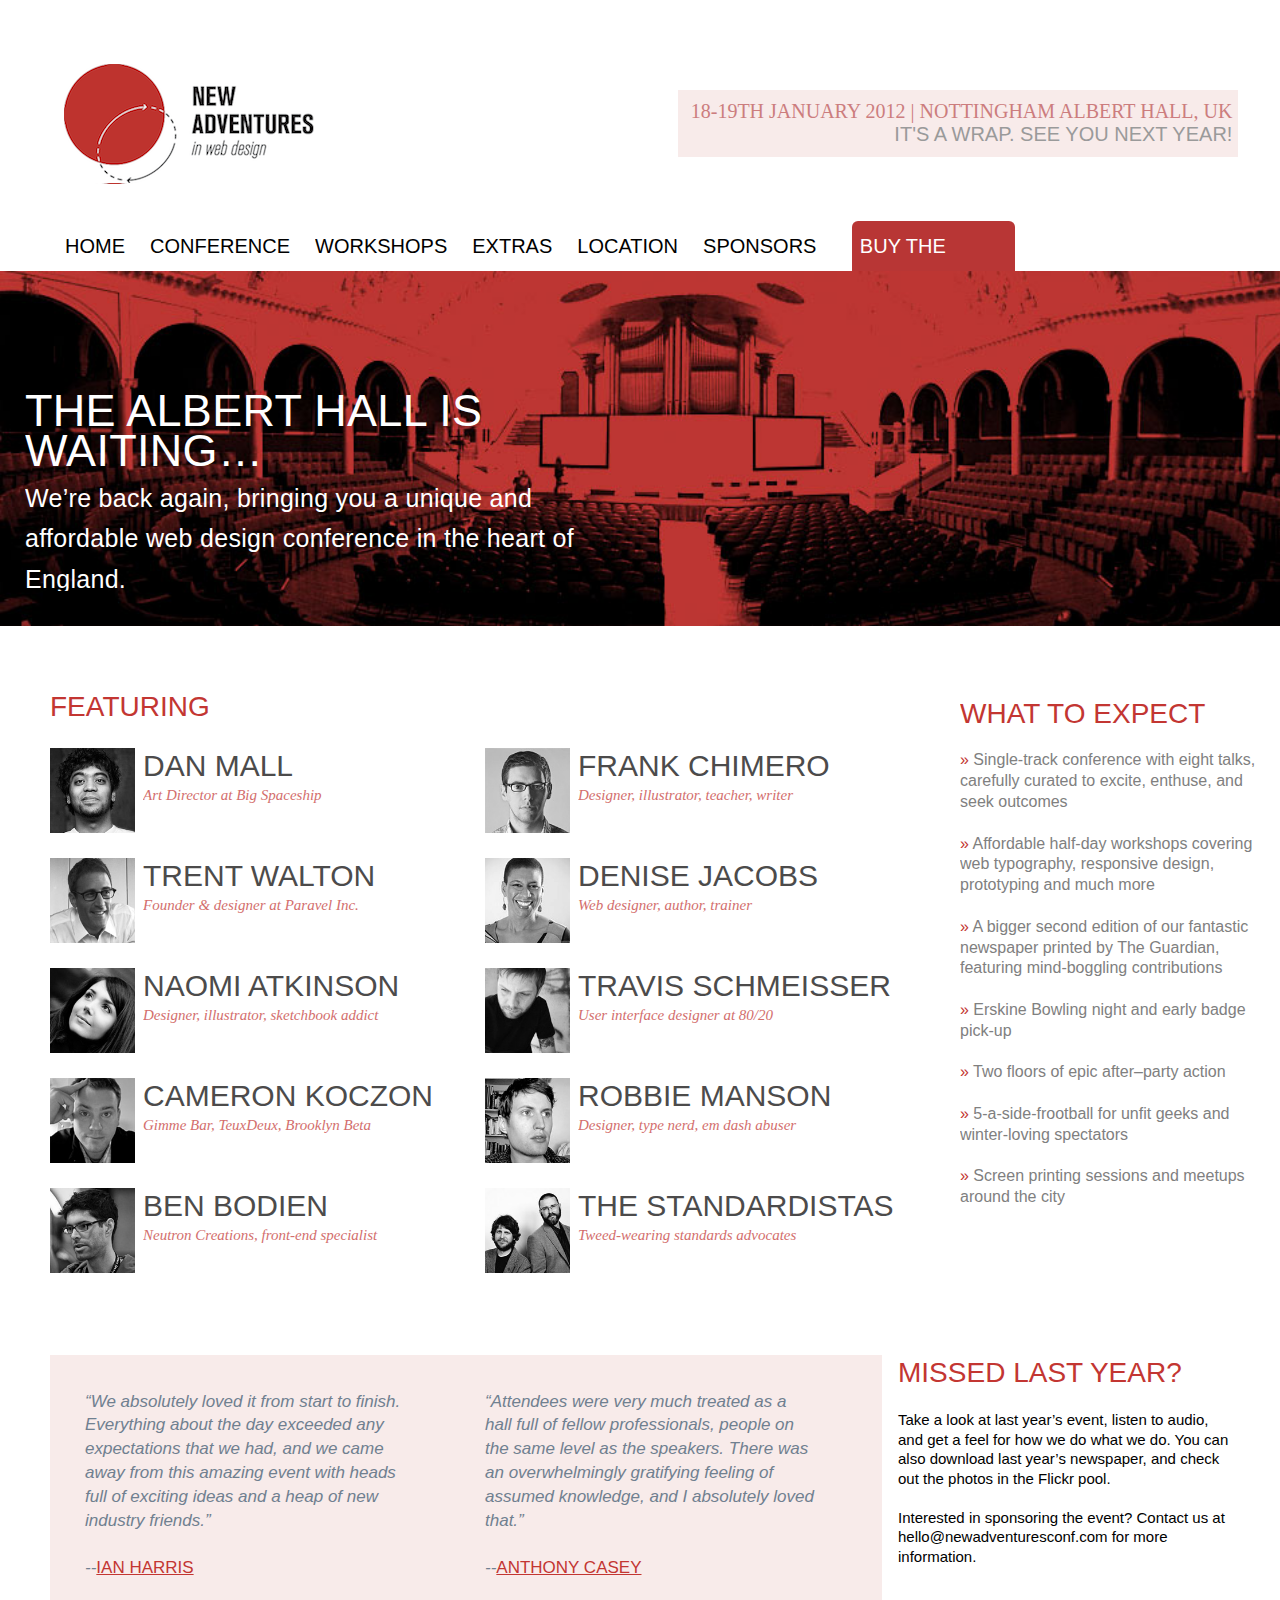
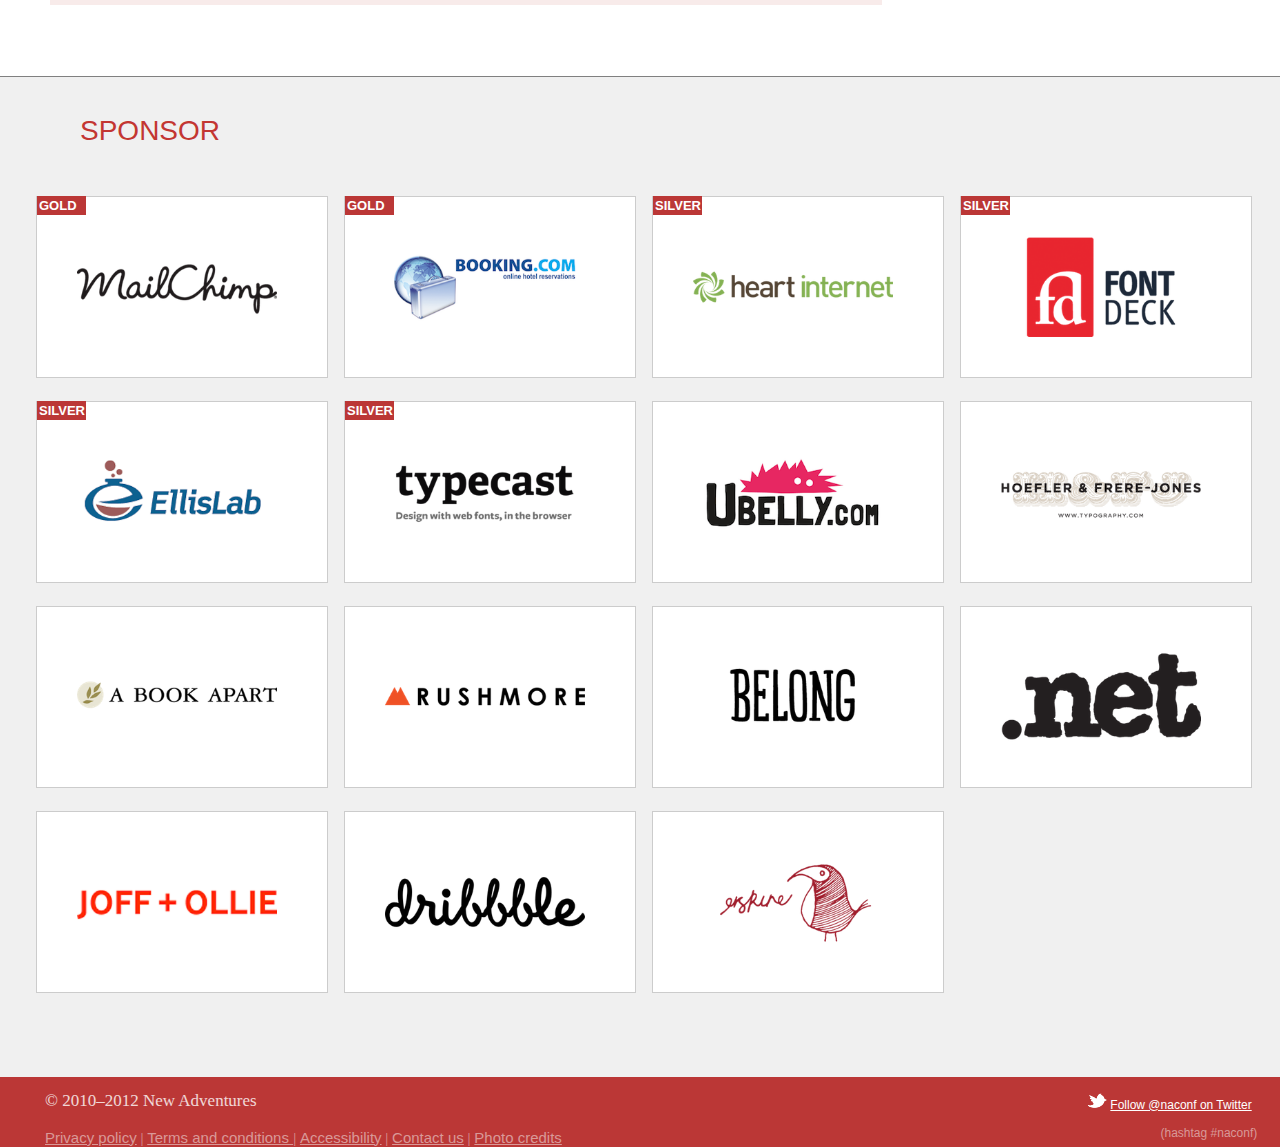
<file: corporate website/index.html>
<!DOCTYPE html>
<html>
<head>
	<title></title>


<link rel="stylesheet" type="text/css" href="index.css">
<link rel="stylesheet" type="text/css" href="tab.css">



</head>
<body>






<div id="logo">
	


</div>


<div id="logotxt">
	
	18-19th January 2012 | Nottingham Albert Hall, UK
	<span style="color:rgb(154,154,154);"> <p>It's a wrap. see you next year!</span>

</div>



<div id="menu">
	
	<ul>
		<li>Home</li>
		<li>Conference</li>
		<li>Workshops</li>
		<li>extras</li>
		<li>location</li>
		<li>sponsors</li>
		
		
		
	
		<li> <div id="d">buy the paper</div></li>
	</ul>


</div>


<div class="banner">

<div id="bannertxt">
THE ALBERT HALL IS WAITING…
<br>
<span style="font-size: 25px; text-transform: none;">We’re back again, bringing you a unique and affordable web design conference in the heart of England.</span>

</div>


</div>



<div class="feature">
	
		<div id="text">
			featuring

		</div>

<div class="info">

		<div class="picture tint">
			<img src="1.jpg">

			<div class="picturetxt">
			DAN MALL

			<br>

			<div class="inftxt">Art Director at Big Spaceship</div>
			
			</div>

	
			
		</div>


		

		

		<div class="picture ">
			<img src="2.jpg">

			<div class="picturetxt">
			FRANK CHIMERO

			<div class="inftxt">
			Designer, illustrator, teacher, writer


			</div>



			</div>

		</div>



		

		<div class="picture ">
			<img src="3.jpg">

			<div class="picturetxt">
			TRENT WALTON


				<div class="inftxt">
				Founder & designer at Paravel Inc.


			</div>


			</div>
			
		</div>


		<div class="picture ">
			<img src="4.jpg">

			<div class="picturetxt">
			DENISE JACOBS

			<div class="inftxt">
			Web designer, author, trainer


			</div>


			</div>
		</div>
		
		
		<div class="picture ">
			<img src="5.jpg">

			<div class="picturetxt">
			NAOMI ATKINSON

<div class="inftxt">
		Designer, illustrator, sketchbook addict

			</div>


</div>
		</div>

		
<div class="picture pica ">
			<img src="6.jpg">
			<div class="picturetxt">
			TRAVIS SCHMEISSER

			<div class="inftxt">
			User interface designer at 80/20


			</div>
</div>
		</div>

		
<div class="picture pica  ">
			<img src="7.jpg">
			<div class="picturetxt">
			CAMERON KOCZON

			<div class="inftxt">
			Gimme Bar, TeuxDeux, Brooklyn Beta


			</div>
</div>
		</div>
		

<div class="picture ">
			<img src="8.jpg">
			<div class="picturetxt">
			ROBBIE MANSON

			<div class="inftxt">
			Designer, type nerd, em dash abuser


			</div>
</div>
		</div>
		

<div class="picture ">
			<img src="9.jpg">
			<div class="picturetxt">
			BEN BODIEN

			<div class="inftxt">
			Neutron Creations, front-end specialist


			</div>
</div>
		</div>



		<div class="picture">
			<img src="10.jpg">
			<div class="picturetxt">
			THE STANDARDISTAS

			<div class="inftxt">
			Tweed-wearing standards advocates


			</div>
</div>
		</div>
		



</div>

	

	<div id="tex">
		WHAT TO EXPECT
		</div>
<div class="wt">
		
		<br>
<div class="wttext">

		<span style="color:rgb(195,54,50);">»</span> Single-track conference with eight talks, carefully curated to excite, enthuse, and seek outcomes<br><br>


<span style="color:rgb(195,54,50);">»</span> Affordable half-day workshops covering web typography, responsive design, prototyping and much more<br><br>


<span style="color:rgb(195,54,50);">»</span> A bigger second edition of our fantastic newspaper printed by The Guardian, featuring mind-boggling contributions<br><br>


<span style="color:rgb(195,54,50);">»</span> Erskine Bowling night and early badge pick-up<br><br>


<span style="color:rgb(195,54,50);">»</span> Two floors of epic after–party action<br><br>


<span style="color:rgb(195,54,50);">»</span> 5-a-side-frootball for unfit geeks and winter-loving spectators<br><br>


<span style="color:rgb(195,54,50);">»</span> Screen printing sessions and meetups around the city

</div>

	
		
	</div>





<div id="review">

	<div class="rev">
“We absolutely loved it from start to finish. Everything about the day exceeded any expectations that we had, and we came away from this amazing event with heads full of exciting ideas and a heap of new industry friends.”

<br>
<br> 
--<span style="color:rgb(195,54,50); text-transform: uppercase; font-style: normal;"><u>IAN HARRIS</u></span>
</div>


<div class="rev rev2">
“Attendees were very much treated as a hall full of fellow professionals, people on the same level as the speakers. There was an overwhelmingly gratifying feeling of assumed knowledge, and I absolutely loved that.”


<br>
<br> 
--<span style="color:rgb(195,54,50); text-transform: uppercase; font-style: normal;"><u>ANTHONY CASEY
</u></span>
</div>
	
</div>

<div id="lastyr">
	<div id="bl">
		<span style="color: rgb(195,54,50);
	text-transform: uppercase; font-size: 28px;">MISSED LAST YEAR?</span>
<br>
<br>
	Take a look at last year’s event, listen to audio, and get a feel for how we do what we do. You can also download last year’s newspaper, and check out the photos in the Flickr pool.
<br><br>
<b>Interested in sponsoring the event?</b> Contact us at hello@newadventuresconf.com for more information.


	</div>



</div>
<br>
<br>
<br>
<br>
	</div>



<div id="sponsor">
<div id="sponstxt">SPONSOR</div>
	<div class="prime">
		<div class="sp ">
		<img src="s1.png">
		<div class="gold">
		GOLD
		</div>
			
		</div>

		<div class="sp ">
			<img src="s2.png">
			<div class="gold">
		GOLD
		</div>
		</div>


		<div class="sp ">
			<img src="s3.png">
			<div class="gold">
		SILVER
		</div>
		</div>


		<div class="sp ">
			<img src="s4.png">
			<div class="gold">
		SILVER
		</div>
		</div>

		<div class="sp ">
			<img src="s5.png">
			<div class="gold">
		SILVER
		</div>
		</div>

		<div class="sp">
			<img src="s6.png">
			<div class="gold">
		SILVER
		</div>
		</div>


		<div class="sp">
			<img src="s7.png">
		</div>

		<div class="sp">
			<img src="s8.png">
		</div>


		<div class="sp">
			<img src="s9.png">
		</div>

		<div class="sp">
			<img src="s10.png">
		</div>

		<div class="sp">
			<img src="s11.png">
		</div>

		<div class="sp">
			<img src="s12.png">
		</div>

		<div class="sp">
		<img src="s13.png">
			
		</div>

		<div class="sp">
			<img src="s14.png">
		</div>

		<div class="sp">
			<img src="s15.png">
		</div>






</div>

</div>




<div id="footer">
	
<div class="ft">
	© 2010–2012 New Adventures

</div>
<br>
<br>
<div class="ft ft2">
	<u>Privacy policy</u> | <u>Terms and conditions </u>| <u>Accessibility</u> | <u>Contact us</u> | <u>Photo credits </u>


</div>


<div class="twt">

	<img src="tweet.png">
	<u>Follow @naconf on Twitter</u>

<br>
<br>
<span style="color:#d99998; margin-left: 29%;  ">
(hashtag #naconf)</span>
</div>
</div>








</body>
</html>
</file>
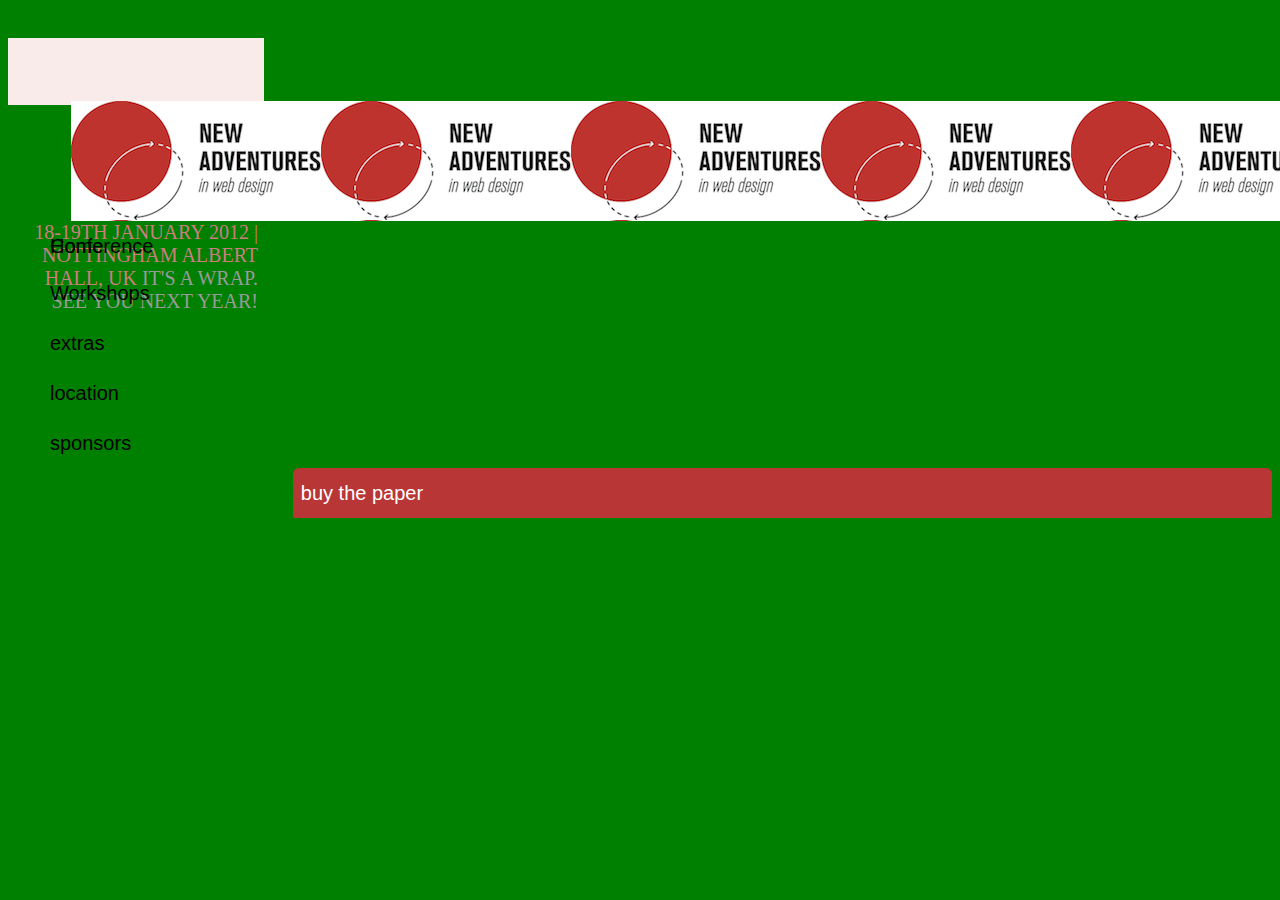
<file: corporate website/small1.html>
<!DOCTYPE html>
<html>
<head>
	<title></title>



	<meta name="viewport" content="width=device-width, initial-scale=1.0">

<style type="text/css">


#logo

{
	margin-top: 5%;
	margin-left: 5%;
	width: 100%;
	height: 120px;
	background: url(branding.png);
	background-image: cover;
	float: left;
}

body
{
	background-color: green;
}

#logotxt

{
width: 80%;
margin-top: 3%;
width: 250px;
height:57px;
/*margin-left: 53%;*/
background-color: rgb(248,235,234);
color: rgb(204,125,126);
font-family: times;
font-size: 20px;
text-transform: uppercase;
text-align: right;
padding-right: 6px;
padding-top: 10px;
list-style-type: none;
/*font-weight: lighter;*/
/*float: left;*/
}

#menu
{
	/*margin-left: 5%;*/
	margin-top: 5%;
	color: black;
	width: 100%;
	height: 50px;
	
	/*text-transform: uppercase;*/
	font-family: arial;

}


#menu li

{
	height: 50px;
	/*float: left;*/
	margin-left: 2px;
	line-height: 50px;
	font-size: 20px;
	list-style-type: none;
	cursor: pointer;
	
	border-radius: 6px 6px 2px 2px;
	 
	/*letter-spacing: 0.5px;*/


}


#menu li:hover
{
	
	color: grey;
	transition: background-color 0.8s;
}

</style>

</head>
<body>


<div id="logo">
	


</div>

<div id="logotxt">
	
	18-19th January 2012 | Nottingham Albert Hall, UK
	<span style="color:rgb(154,154,154);"> It's a wrap. see you next year!</span>

</div>


<div id="menu">
	
	<ul>
		<li>Home</li>
		<li>Conference</li>
		<li>Workshops</li>
		<li>extras</li>
		<li>location</li>
		<li>sponsors</li>
		
		
		
	
		<li style="background-color: rgb(184, 54, 53); color:white; /*width: 150px;*/ padding-left: 8px; 
	 padding-right: 8px; margin-left: 20%;">buy the paper</li>
	</ul>



</body>
</html>
</file>
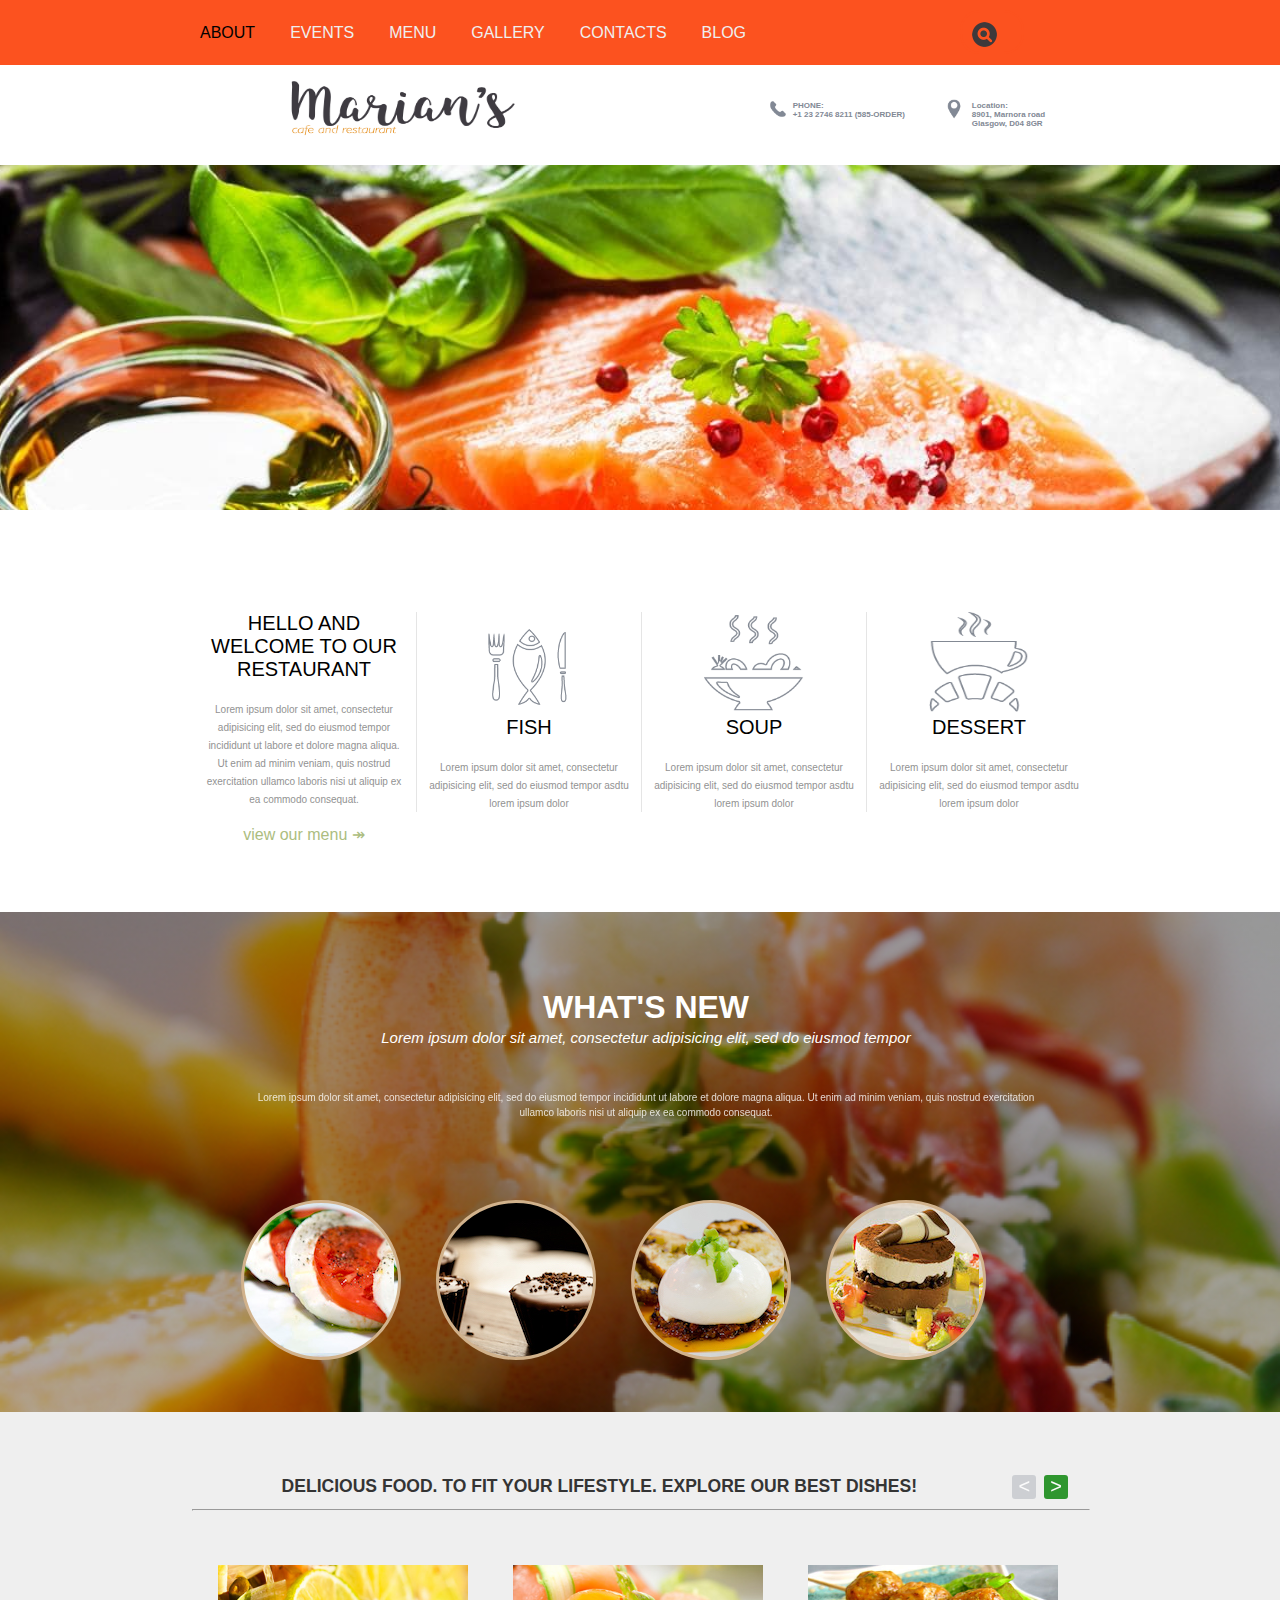
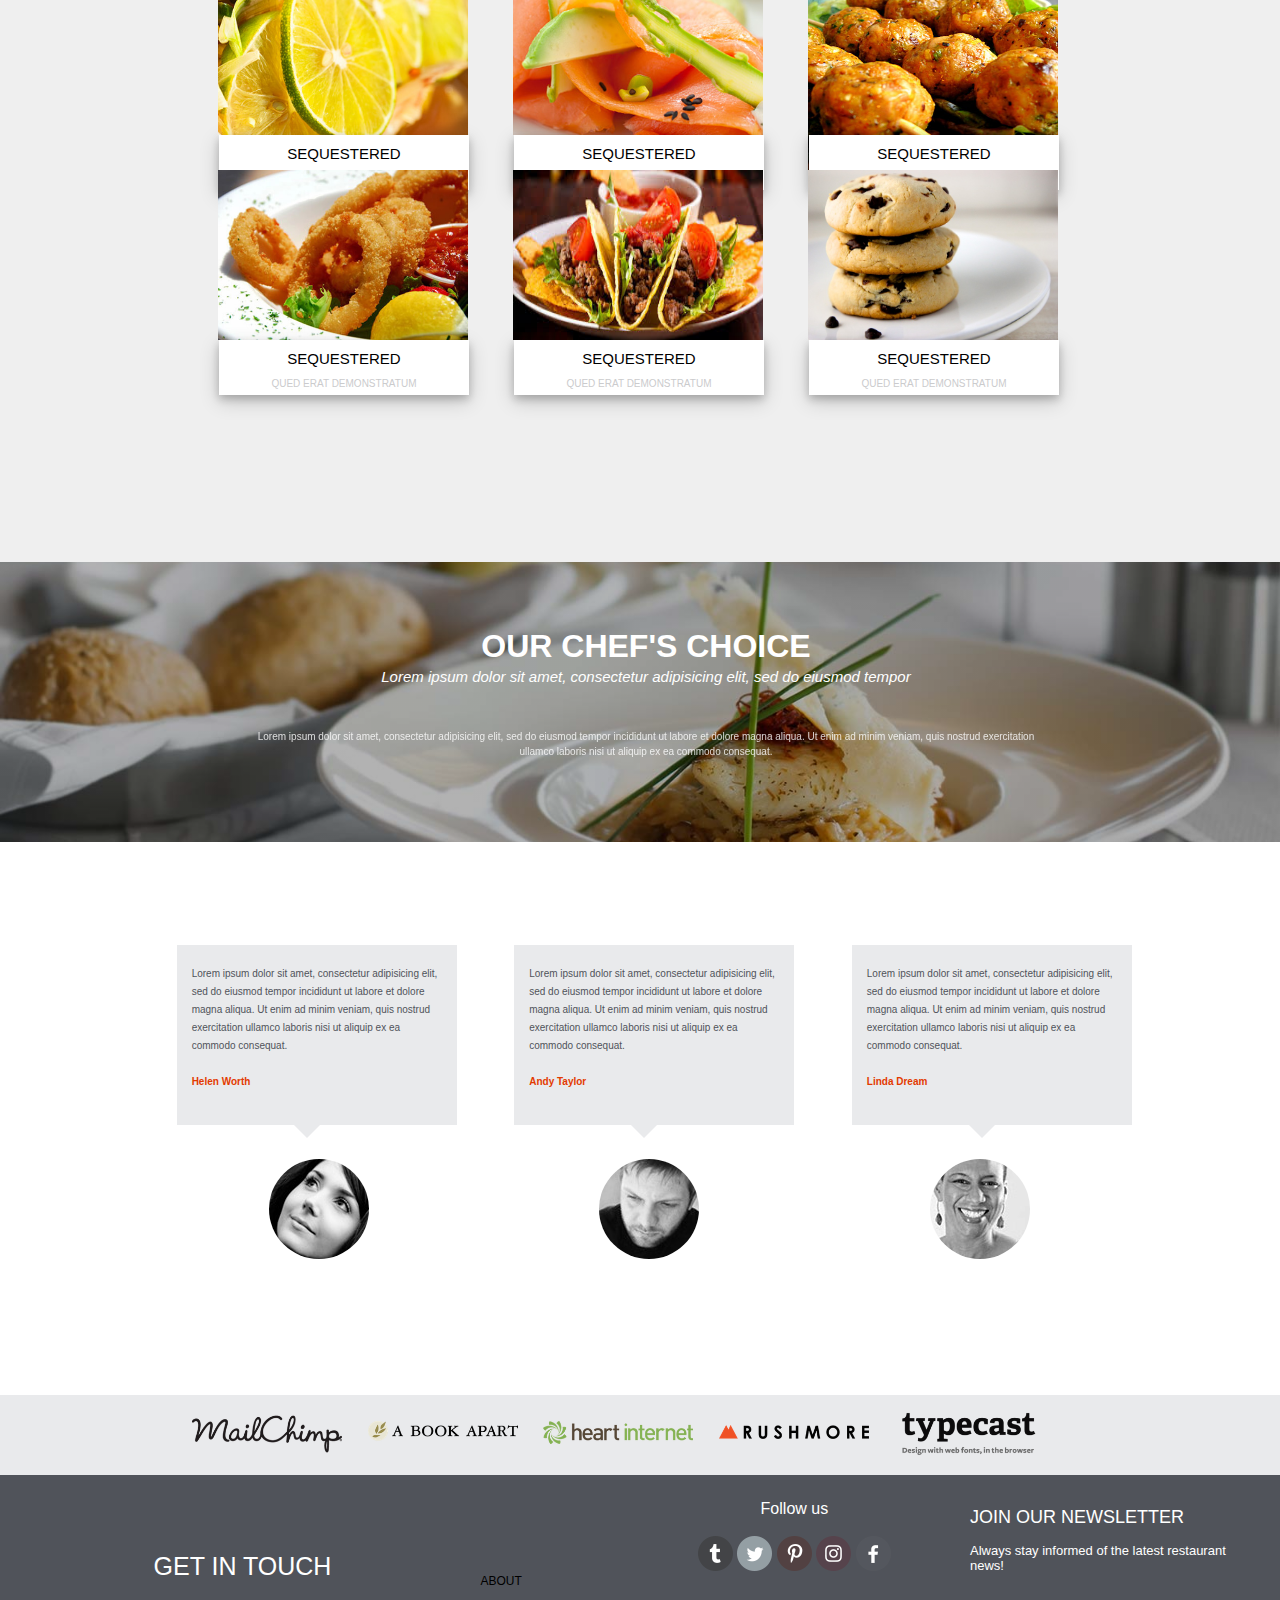
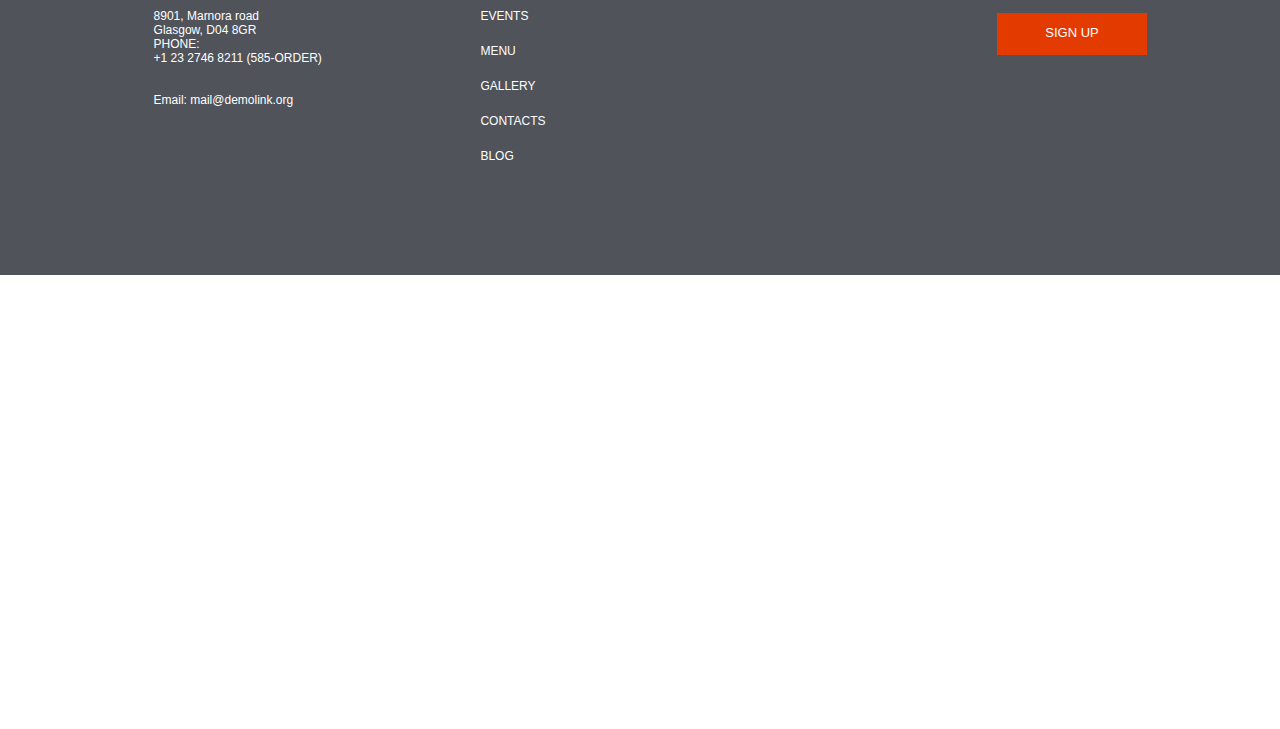
<file: restaurant website/index2.html>
<!DOCTYPE html>
<html>
<head>
	<title></title>


	<link rel="stylesheet" type="text/css" href="index2.css">




</head>
<body>


<div class="main">
<ul>
	<li><div class="i">ABOUT</div></li>
	<li>EVENTS</li>
	<li>MENU</li>
	<li>GALLERY</li>
	<li>CONTACTS</li>
	<li>BLOG</li>
</ul>


<div class="inp">
	<input type="text" name="search" height="50%">
	
</div>

</div>


<div class="info">
	<div class="logo">
		<img src="marian.png">
	</div>
<div class="contact">

	<img src="call.png">
	<div class="conin"> PHONE:
	<br>+1 23 2746 8211 (585-ORDER)
	</div>
</div>

<div class="contact another">

	<img src="location.png">
	<div class="conin"><span style="margin-top: 45px;">Location: <br>
	8901, Marnora road <br>
	Glasgow, D04 8GR</span>
	</div>
</div>



</div>

<div class="parallax">
	

</div>


<div class="menu">

	<div class="space">
	
		<div class="men1 side">
			<span style="font-size: 20px; text-transform: uppercase; color: black; margin-top: -25%;"> Hello and welcome to our restaurant</span>
			<span style="font-size: 10px;">

			<br>
			<br>
			Lorem ipsum dolor sit amet, consectetur adipisicing elit, sed do eiusmod
			tempor incididunt ut labore et dolore magna aliqua. Ut enim ad minim veniam,
			quis nostrud exercitation ullamco laboris nisi ut aliquip ex ea commodo
			consequat.
			</span>

			<br>
			<br>

			<span style="color: #ACBD80;">view our menu &#8608;</span>
		</div>

		<div class="men1 side">
			<img src="fish.png" height="100px" width="100px">

			<br>
			<span style="font-size: 20px; text-transform: uppercase; color: black;"> FISH</span>

			<span style="font-size: 10px;">

			<br>
			<br>
			Lorem ipsum dolor sit amet, consectetur adipisicing elit, sed do eiusmod
			tempor asdtu lorem ipsum dolor
			</span>
		</div>

		<div class="men1 side">
			<img src="soup.png" height="100px" width="100px">

			<br>
			<span style="font-size: 20px; text-transform: uppercase; color: black;"> Soup</span>

			<span style="font-size: 10px;">

			<br>
			<br>
			Lorem ipsum dolor sit amet, consectetur adipisicing elit, sed do eiusmod
			tempor asdtu lorem ipsum dolor
			</span>
		</div>

		<div class="men1">
			<img src="dessert.png" height="100px" width="100px">

			<br>
			<span style="font-size: 20px; text-transform: uppercase; color: black;"> Dessert</span>

			<span style="font-size: 10px;">

			<br>
			<br>
			Lorem ipsum dolor sit amet, consectetur adipisicing elit, sed do eiusmod
			tempor asdtu lorem ipsum dolor
			</span>
		</div>


	</div>



</div>
























<!-- the smol circles -->


<div class="nexthead">
	


<br>
<br>



<div class="inside">

<h1>WHAT'S NEW</h1>
<br>
<div class="italic">Lorem ipsum dolor sit amet, consectetur adipisicing elit, sed do eiusmod
tempor </div>
<br>
<br>
<br>
<div class="op">
	
Lorem ipsum dolor sit amet, consectetur adipisicing elit, sed do eiusmod
tempor incididunt ut labore et dolore magna aliqua. Ut enim ad minim veniam,
quis nostrud exercitation ullamco laboris nisi ut aliquip ex ea commodo
consequat. 

</div>

	<div class="circle one">

	 </div>


	<div class="circle two">
		
	</div>

	

	<div class="circle three">
		
	</div>

	

	<div class="circle four">
		
	</div>




</div>



	</div>

<!-- the smol circles -->

















<!-- for the dishes -->

<div class="dishees">

	<div id="delicious">
		<h3>delicious food. to fit your lifestyle. explore our best dishes!</h3>
		<div id="arrowleft">&#60;</div>
		<div id="arrowright">&#62;</div>
	</div>

	<br>
	<br>
	<br>
	
	<hr>


	<div id="start">
		<div class="pics">
			<img src="pics1.jpg" width="250px" height="170px">
		</div>
		<div class="inform">
			<span style="font-size: 15px; text-transform: uppercase; color: black;"> SEQUESTERED</span>
			<br>
			<br>

			qued erat demonstratum
		</div>
		


		<div class="pics">
			<img src="pics2.jpg" width="250px" height="170px">
		</div>
		<div class="inform">
			<span style="font-size: 15px; text-transform: uppercase; color: black;"> SEQUESTERED</span>
			<br>
			<br>

			qued erat demonstratum
		</div>



		<div class="pics">
			<img src="pic3.jpg" width="250px" height="207px">
		</div>
		<div class="inform">
			<span style="font-size: 15px; text-transform: uppercase; color: black;"> SEQUESTERED</span>
			<br>
			<br>

			qued erat demonstratum
		</div>



		<div class="pics">
			<img src="pics4.jpg" width="250px" height="170px">
		</div>
		<div class="inform">
			<span style="font-size: 15px; text-transform: uppercase; color: black;"> SEQUESTERED</span>
			<br>
			<br>

			qued erat demonstratum
		</div>


		<div class="pics">
			<img src="pics5.png" width="250px" height="170px">
		</div>
		<div class="inform">
			<span style="font-size: 15px; text-transform: uppercase; color: black;"> SEQUESTERED</span>
			<br>
			<br>

			qued erat demonstratum
		</div>

		<div class="pics">
			<img src="pics6.jpg" width="250px" height="170px">
		</div>
		<div class="inform">
			<span style="font-size: 15px; text-transform: uppercase; color: black;"> SEQUESTERED</span>
			<br>
			<br>

			qued erat demonstratum
		</div>




	</div>


</div>

<!-- for the dishes -->














<!-- leave space for the chef!! -->


<div class="chef">
	

	<div class="inside">

<h1>OUR CHEF'S CHOICE</h1>
<br>
		<div class="italic">Lorem ipsum dolor sit amet, consectetur adipisicing elit, sed do eiusmod
tempor </div>
<br>
<br>
<br>
		<div class="op">
	
Lorem ipsum dolor sit amet, consectetur adipisicing elit, sed do eiusmod
tempor incididunt ut labore et dolore magna aliqua. Ut enim ad minim veniam,
quis nostrud exercitation ullamco laboris nisi ut aliquip ex ea commodo
consequat. 

		</div>
	</div>





</div>


<!-- leave space for the chef!! -->













<!-- for the reviews -->


<div class="rev">
	
	<div class="space">

		<div class="arrowbox">
			Lorem ipsum dolor sit amet, consectetur adipisicing elit, sed do eiusmod
			tempor incididunt ut labore et dolore magna aliqua. Ut enim ad minim veniam,
			quis nostrud exercitation ullamco laboris nisi ut aliquip ex ea commodo
			consequat. 

			
		<br>
		<br>


			<span style="color: #E33A00; font-weight: bold;">Helen Worth</span>
		</div>

		<div class="arrowbox">
			Lorem ipsum dolor sit amet, consectetur adipisicing elit, sed do eiusmod
			tempor incididunt ut labore et dolore magna aliqua. Ut enim ad minim veniam,
			quis nostrud exercitation ullamco laboris nisi ut aliquip ex ea commodo
			consequat. 

			
		<br>
		<br>


			<span style="color: #E33A00; font-weight: bold;">Andy Taylor</span>


		</div>

		<div class="arrowbox">
			Lorem ipsum dolor sit amet, consectetur adipisicing elit, sed do eiusmod
			tempor incididunt ut labore et dolore magna aliqua. Ut enim ad minim veniam,
			quis nostrud exercitation ullamco laboris nisi ut aliquip ex ea commodo
			consequat. 

			
		<br>
		<br>


			<span style="color: #E33A00; font-weight: bold;">Linda Dream</span>
		</div>

<div class="conic fir">
	
</div>

<div class="conic sec">
	
</div>

<div class="conic thir">
	
</div>
		
	</div>






</div>




<!-- for the reviews -->








<!-- bunch of logos -->

<div id="logos">
	



	<div class="smallog log1">
	
	</div>


	<div class="smallog log2">
	
	</div>


	<div class="smallog log3">
	
	</div>

	


	<div class="smallog log5">
	
	</div>

	<div class="smallog log6">
	
	</div>





</div>



<!-- bunch of logos -->









<!-- contacts us -->
<div class="contactus">
	
<div class="getin">
	<span style="font-size: 25px; text-transform: uppercase;">
		Get in touch
	</span>

	<br>
	<br>
	<br>

	8901, Marnora road <br>
	Glasgow, D04 8GR
	<br>
	PHONE:
	<br>+1 23 2746 8211 (585-ORDER)
	<br>
	<br>
	<br>
	Email: mail@demolink.org
</div>

<div class="sidelink">
	<li style="color: black;">ABOUT</li>
	<li>EVENTS</li>
	<li>MENU</li>
	<li>GALLERY</li>
	<li>CONTACTS</li>
	<li>BLOG</li>
</div>

<div class="follow">
	Follow us 

	<br>
	<br>
	<img src="tumblr.png">
	<img src="twitter.png">
	<img src="pinterest.png">
	<img src="instagram.png">
	<img src="facebook.png">

</div>


<div class="joinus">
	<span style="font-size: 18px; text-transform: uppercase;">
		JOIN OUR NEWSLETTER
	</span>

	<br>

	<br>
	Always stay informed of the latest restaurant news!

	<div id="signup">SIGN UP</div>
</div>
</div>

<!-- contact us -->




<!-- map -->

<div class="map">
	<iframe src="https://www.google.com/maps/embed?pb=!1m14!1m12!1m3!1d7098.94326104394!2d78.0430654485247!3d27.172909818538997!2m3!1f0!2f0!3f0!3m2!1i1024!2i768!4f13.1!5e0!3m2!1sen!2s!4v1385710909804" width="100%" height="450" frameborder="0" style="border:0"></iframe>
</div>


<!-- map -->

</body>
</html>
</file>
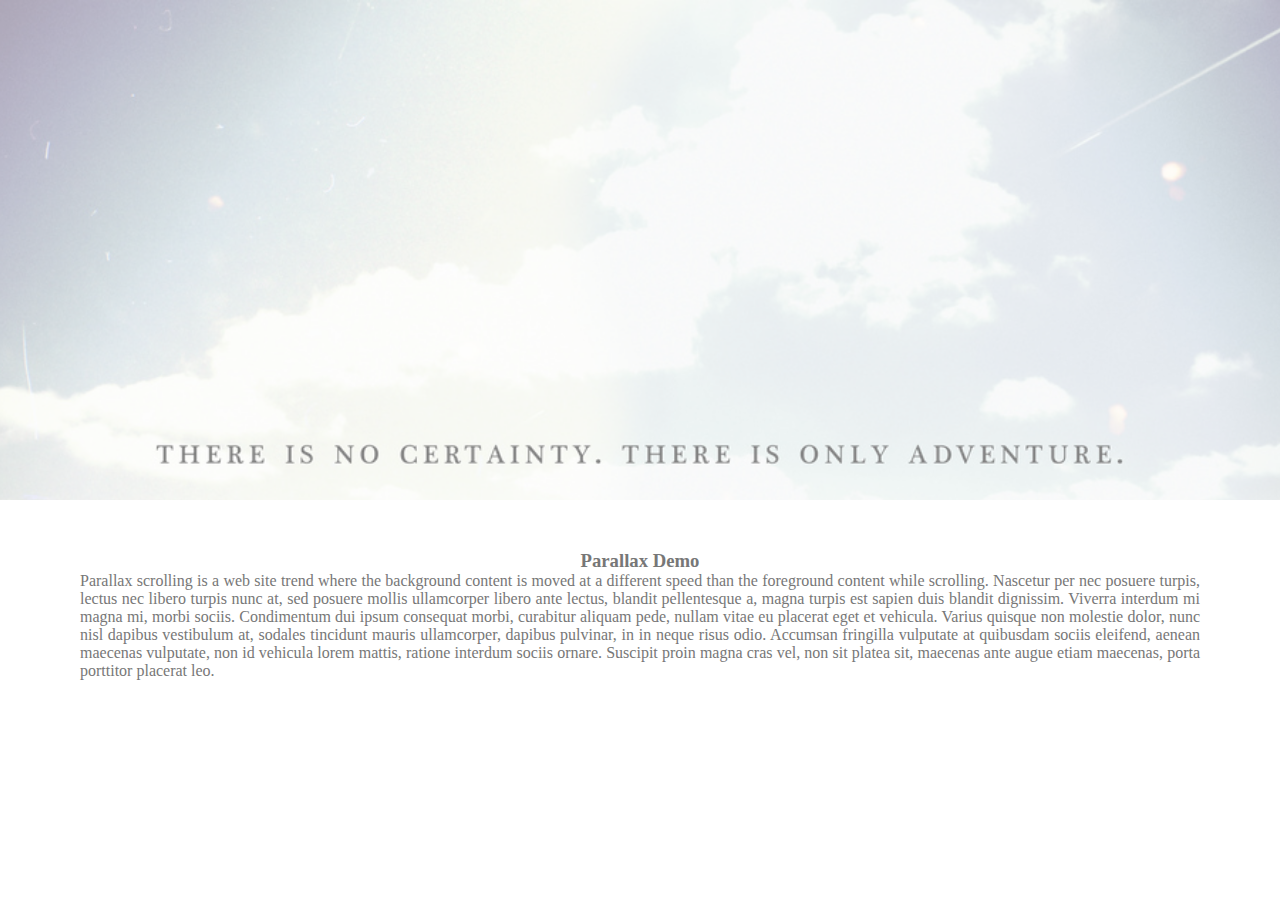
<file: the travel project/demo.html>
<!DOCTYPE html>
<html>
<head>
	<title></title>




	<style type="text/css">

	*{
		margin:0;
	}
		
.parallax
{
	background-image: url("1.jpg");
	background-position: center;

	background-size: cover;
	background-repeat: no-repeat;
	height: 500px;
	background-attachment: fixed;
	opacity: 0.5;

}









	</style>
</head>
<body>






<div class="parallax">
	





</div>

<div style="color: #777;background-color:white;text-align:center;padding:50px 80px;text-align: justify;">
  <h3 style="text-align:center;">Parallax Demo</h3>
  <p>Parallax scrolling is a web site trend where the background content is moved at a different speed than the foreground content while scrolling. Nascetur per nec posuere turpis, lectus nec libero turpis nunc at, sed posuere mollis ullamcorper libero ante lectus, blandit pellentesque a, magna turpis est sapien duis blandit dignissim. Viverra interdum mi magna mi, morbi sociis. Condimentum dui ipsum consequat morbi, curabitur aliquam pede, nullam vitae eu placerat eget et vehicula. Varius quisque non molestie dolor, nunc nisl dapibus vestibulum at, sodales tincidunt mauris ullamcorper, dapibus pulvinar, in in neque risus odio. Accumsan fringilla vulputate at quibusdam sociis eleifend, aenean maecenas vulputate, non id vehicula lorem mattis, ratione interdum sociis ornare. Suscipit proin magna cras vel, non sit platea sit, maecenas ante augue etiam maecenas, porta porttitor placerat leo.</p>
</div>

</body>
</html>
</file>
<file: corporate website/index.css>
*
{
	margin:0;
	/*background-color: slategrey;*/
	overflow-x: hidden;
	font-family: arial;
}


#logo

{
	margin-top: 5%;
	margin-left: 5%;
	width: 250px;
	height: 120px;
	background: url(branding.png);
	background-image: cover;
	float: left;
}

/*the ribbon beside the logo*/

#logotxt

{
width: 554px;
margin-top: 7%;
/*width: 250px;*/
height:57px;
margin-left: 53%;
background-color: rgb(248,235,234);
color: rgb(204,125,126);
font-family: times;
font-size: 20px;
text-transform: uppercase;
text-align: right;
padding-right: 6px;
padding-top: 10px;
list-style-type: none;
/*font-weight: lighter;*/
/*float: left;*/
}



#menu
{
	/*margin-left: 5%;*/
	margin-top: 5%;
	color: black;
	width: 100%;
	height: 50px;
	
	text-transform: uppercase;
	font-family: arial;

}


/*menu items*/

#menu li

{
	height: 50px;
	float: left;
	margin-left: 25px;
	line-height: 50px;
	font-size: 20px;
	list-style-type: none;
	cursor: pointer
	width:200px;
	
	/*border-radius: 10px 10px 10px 10px;*/
	 
	/*letter-spacing: 0.5px;*/


}

#d
{
background-color: rgb(184, 54, 53); 
color:white; 
/*width: 150px;*/ 
padding-left: 8px; 
 padding-right: 8px;
 margin-left: 6%;
 border-radius: 6px 6px 2px 2px;
}


#menu li:hover
{
	
	color: grey;
	transition: background-color 0.8s;
}

/*the banner underneath the menu*/

.banner
{
	width: 100%;
	height: 355px;
	background-color: black;
	margin-top: 0%;
	background-position: cover;
	background-image: url(home.jpg);
	background-repeat: no-repeat;
	background-size: cover;


}


#tooltip
{
	left: 50%;
	margin-left: -5px;
	border-width: 5px;
	border-style: black;
	border-color: white;

}

/*text for banner*/

#bannertxt 
{
	height: 200px;
margin-top: 120px;
font-size: 45px;
margin-left: 25px;
	width:550px;
font-family: arial;
letter-spacing: 0.3px;
text-transform: uppercase;
color: white;
line-height: 0.9;
overflow-y: hidden;

}



.feature
{
	height: 1050px;
	width: 100%;
	float: left;
	background-color: white;
	overflow-y: hidden;

}


#text
{
	color: rgb(195,54,50);
	text-transform: uppercase;
	margin:65px 0 0 50px;
	font-family: /*verdana*/;
	font-size: 28px;
	font-weight: lighter;
	overflow-y: hidden;

}


.info
{
	width: 956.2px;

	margin-left: -150px;
	float: left;

}

.picture
{
	margin-left: 200px;
	margin-top: 25px;
	margin-right: 150px;
	width: 85px;
	height: 85px;
	background-color: black;
	float: left;
	overflow-y: hidden;
	color: black;


}
.picture img
{
	height: 86px;
	width: 86px;
	background-size: cover;
	/*z-index: 100;*/
	display: block;
	overflow-y: hidden;
	transition: all .2s ease-in-out;

}

.picture img:hover 
{
	transform:scale(1.1);
}

.picture img:hover .picturetxt 
{
	opacity: 0.8;
}
.picturetxt
{
	width: 350px;
	position: absolute;
	color: #4c4b4b;
	font-size: 30px;
	/*background-color: black;*/
	position: absolute;
	float: left;
	margin-top: -85px;
	margin-left: 93px;
	transition: opacity 1s;


}

.inftxt
{
	height: 20px;
	font-family: times;
	font-size: 15px;
	line-height: 12px;
	font-style: italic;
	color: #c94a48;
	line-height: 25px;
	opacity: 0.8;
	overflow-y: hidden;
	transition: opacity 1s;

	


}




.wt
{
	height: 670px;
	width: 300px;
	margin-left: 75%;
	
	font-size: 16px;
	line-height: 1.3;
	font-family: Lucida;
	color: grey;

}

#tex
{
	color: rgb(195,54,50);
	text-transform: uppercase;
	margin: -25px 0 0 75%;
	
	font-size: 28px;
	font-weight: lighter;


}

#review
{
	height:250px;
	width: 65%;
	background-color: rgb(248,235,234);
	
	line-height: 1;
	margin-left: 50px;
	margin-top:-45px;
	overflow-y: hidden;
	float: left;

}

.rev
{
	padding: 35px;
	width: 330px;
	height: auto;
	color: slategrey;
	font-style: italic;
	font-size: 17px;
	line-height: 1.4;
	float: left;


}

#lastyr
{
	width: 370px;
	height: 350px;
	line-height: 1;
	/*background-color: black;*/
	margin-top:-45px;

}

#bl
{
	
	margin: -15px 0 0 1px;
	line-height: 1.3;
	font-size:15px;
	padding: 15px;

	font-weight: lighter;
}






#sponsor
{

	height: 1000px;
	width: 100%;
	border-top: solid 0.5px grey;
	background-color: #f0f0f0;

}

#sponstxt
{
	margin-top: 3%;
	margin-left:80px;
	font-size: 28px;
	color: rgb(195,54,50);
}

.prime
{
	margin-top: 2%;
	margin-left: 20px;
	height:auto;
	/*background-color: grey;*/
}

.sp
{
	width: 210px;
	padding: 40px;
	height: 100px;
	background-color: white;
	/*position: absolute;*/
	float: left;
	margin-left: 16px;
	margin-top: 23px;
	background-size: cover;
	overflow-y: hidden;
	border:1px solid #cccccc;
	cursor: pointer;
	transition: opacity 1s;
	transition: transform .2s ease-in-out
}

.sp:hover 
{
	opacity: 0.8;
	transform: scale(1.1);
}

.sp:hover .gold
{
	transform: scale(1.1);
}

.sp img
{
	height: 100px;
	width: 200px;
}

.gold
{
	width: 45px;
	font-weight: bold;
	height: 15px;
	color: white;
	background-color: #bb3736;
	line-height: 15px;
	font-size:13px;
	padding: 2px;
	margin-left: -40px;
	margin-top: -145px;
	position:absolute;
	transition: transform .2s ease-in-out;
}



.silver
{

	width: 13px;
	height: 12px;
	color: white;
	background-color: red;
	content: "GOLD"

}





#footer

{

	height: 70px;
	width: 100%;
	background-color: #bb3736;
	color: white;
}


.ft
{
	margin-top: 14px;
	margin-left: 45px;
	color: white;
	font-size: 17px;
	font-family: times;
	opacity: 0.8; 
	float: left;

}

.ft2
{
	margin-top: 16px;
	color:#d99998;
	font-size: 15px;
	opacity: 1;
	float: left;

}

.twt
{
	margin-left: 85%;

	height: 48px;
	margin-top: 
	color: white;
	font-size: 12px;

	width: 250px;
	margin-top: -20px;

}
</file>
<file: corporate website/tab.css>
@media (max-width: 1000px) and (min-width: 768px)

{


#logo

{
	margin-top: 5%;
	margin-left: 5%;
	width: 250px;
	height: 120px;
	background: url(branding.png);
	background-image: cover;
	/*float: left;*/
}



#logotxt

{
width: 100%;
margin-top: 7%;

height:57px;
margin-left: 0%;
background-color: rgb(248,235,234);
color: rgb(204,125,126);
font-family: times;
font-size: 20px;
text-transform: uppercase;
text-align: center;
padding-right: 6px;
padding-top: 10px;
list-style-type: none;
/*font-weight: lighter;*/
/*float: left;*/
}


#menu
{
	/*margin-left: 5%;*/
	margin-top: 5%;
	color: black;
	width: 100%;
	height: auto;
	
	text-transform: uppercase;
	font-family: arial;

}


#menu li

{
	/*padding-left: 13px;*/
	height: 50px;
	width: 200px;
	float: none;
	margin-left: 25px;
	line-height: 50px;
	font-size: 20px;
	list-style-type: none;
	text-align: center;
	cursor: pointer;
	background-color: grey;
	
	/*border-radius: 10px 10px 10px 10px;*/
	 
	/*letter-spacing: 0.5px;*/


}
</file>
<file: restaurant website/index2.css>
*
{
	margin: 0;
	font-family: arial;
}



.main
{
	height: 65px;
	width: 100%;
	background-color: #FC521F;
	/*position: fixed;*/


}


.main ul li
{
	float: left;
	font-size: 16px;
	font-family: arial ;
	color: #efefef;
	list-style-type: none;
	line-height: 65px;
	height: 50px;
	margin-left: 35px;
	cursor: pointer;
	transition: color 0.3s ease-in-out;
}

.i

{
margin-left: 125px;
color: black;
}


.main ul li:hover
{
	opacity: 0.7;
	color: black;
}

.inp
{
	margin-left: 75%;
	

}

input
{
	margin-top: 10px;
    width: 10px;
    box-sizing: border-box;
    border: 2px solid #FC521F;
    border-radius: 20px;
    font-size: 14px;
    background-color: #FC521F;
    background-image: url('search2.png');
    background-size: 25px 25px;
    background-position: 10px 10px; 
    background-repeat: no-repeat;
    padding: 12px 20px 12px 40px;
    -webkit-transition: width 0.5s ease-in-out;
    transition: width 0.5s ease-in-out;
}

input:focus 
{
    width: 90%;
    background-color: #efefef;
    border: 3px solid #efefef;
        outline:none;

}




.info
{
	width: 100%;
	background-color: white;
	height: 100px;

}

.logo
{
	margin-left: 20%;
	float: left;
	/*margin-top: 12%;*/
}

.logo img
{
	margin-top: 10px;
	height: 75px;
	width: 320px;
	/*float: left;*/
}


.contact
{
	margin-left: 60%;
	margin-top: -55px;
	font-size: 8px;
	
	height: 30px;

	/*background-color: black;*/
	width: 2%;
	float: left;

}

.contact img
{
	height: 20px;
	width: 20px;

}

.conin
{
	color: #828995;
	margin-left: 65%;
	margin-top: -20px;
	font-size: 8px;
	font-family: arial;
	font-weight: bold;
	height: 45px;
	/*background-color: red;*/
	width: 150PX;
	padding-left: 8px;
}

.another
{
	margin-left: 74%;

}

.two img
{
	height: 20px;
	width: 20px;
}

.parallax 
{
	height: 345px;
	background: url("header.jpg");
	background-attachment: fixed;
	background-repeat: no-repeat;
	background-position: center;
	background-size: cover;
}

.menu
{
	width: 100%;
	height: 300px;
	background-color: white;

}



.men1
{
	/*background-color: black;*/
	height: 200px;
	color: #929292;
	width: 200px;
	padding-left: 12px;
	padding-right: 12px;
	float: left;
	text-align: center;
	
}

.side
{
	border-right: 1px solid rgba(229, 229, 229, 1.00);
}

.space
{
	margin-left: 15%;
	margin-top: 8%;
	height: 100%;
	width: 90%;
}

.nexthead
{
	height: 500px;
	background: linear-gradient(
      rgba(0, 0, 0, 0.4), 
      rgba(0, 0, 0, 0.3)), url("4.1.jpg");
	/*transform: scale(1.2);*/
	background-repeat: no-repeat;
	background-position: center;
	background-size: cover;
}

.inside
{
	height: 400px;
	margin-top: 4%;
	margin-left: 20%;
	/*background-color: black;*/
	position: absolute;
	width: 780px;
	text-align: center;
	font-family: arial;
	color: white;
	line-height: 15px;



}

.chef .inside
{
	margin-top: 6%;
	height: 200px;
}

.italic
{
	font-size: 15px;
	font-style: italic;
}

.op
{
	opacity: 0.8;
	font-size: 10px;
}



.circle
{
height: 150px;
width: 150px;
border-radius:100px;
background-color: linear-gradient(rgba(0,0,0,0.9), rgba(0,0,0,0.9));
margin: 80px 50px 0 -15px;
background-position: center;
float: left;
padding: 2px 2px 2px 2px;
background-size: contain;
background-repeat: no-repeat;
border:3px solid #d1b28c;
}


 
.one
{
	background: url("2.jpg");
}



.two
{
	background: url("3.jpg");
}

.three
{
	background: url("5.jpg");
}

.four
{
	background: url("6.jpg");
}







.dishees
{ 
	height: 750px;
	width: 100%;
	background-color: #efefef;

}


.chef
{
	height: 280px;
	background: linear-gradient(
      rgba(0, 0, 0, 0.3), 
      rgba(0, 0, 0, 0.3)), url("second.jpg");
	background-repeat: no-repeat;
	background-position: center;
	background-size: cover;

}


#delicious
{
	margin-top: 5%;
	margin-left: 22%;
	color: #343434;
	font-family: arial;
	text-transform: uppercase;
	font-size: 15px;
	font-weight: bold;
	float: left;

}

hr
{
	margin-top: 10px;
	background-color: #D1D2D4;
	width: 70%;
	float: left;
	margin-left: 15%;
	/*padding-top: 12px;*/
}

#arrowright
{
	height: 24px;
	width: 24px;
	text-align: center;
	color: white;
	font-size: 20px;
	opacity: 0.8;
	background-color: green;
	border-radius: 3px 3px;
	margin-left: 120%;
	margin-top: -3.8%;
	float: left;
	font-weight: lighter;
	cursor: pointer;
	transition: background-color 1s ease-in-out;
}

#arrowleft
{
	height: 24px;
	width: 24px;
	text-align: center;
	color: white;
	font-size: 20px;
	font-weight: lighter;
	opacity: 0.8;
	background-color: #C5C8CD;
	border-radius: 3px 3px;
	margin-left: 115%;
	margin-top: -3.5%;
	float: left;
	cursor: pointer;
	transition: background-color 1s ease-in-out;
}

#arrowleft:hover
{
	background-color: white;
	color: #343434;
}

#arrowright:hover
{
	background-color: white;
	color: #343434;
}


#start
{
	margin-left: 17%;
	margin-top: 5%;
	height: 550px;
	width: 80%;
	/*background-color: grey;*/
}
.pics
{
	margin-top: 35px;
	width:250px;
	height: 170px;
	background-color: grey;
	margin-right: 45px;
	/*margin-bottom: 5%;*/
	float: left;

}

.inform
{
	width:250.5px;
	padding-top: 10px;
	height: 45px;
	background-color: white;
	margin-top: 20%;
	margin-left: -28.7%;
	margin-bottom: 12px;
	font-size: 10px;
	float: left;
	color: #CBCBCD;
	text-transform: uppercase;
	text-align: center;
	box-shadow: 0 4px 8px 0 rgba(0, 0, 0, 0.2), 
	0 6px 20px 0 rgba(0, 0, 0, 0.19);
}



.rev
{
	height: 450px;
	width: 100%;
	background-color: white;
	/*overflow: hidden;*/

}

.arrowbox {
	position: relative;
	background: #E9EAEC;
	height: 160px;
	padding-top: 20px;
	width: 250px;
	padding-left: 15px;
	padding-right: 15px;
	line-height: 18px;
	float: left;
	color: #50535A;
	font-size: 10px;
	margin-right: 3%;
	margin-left: 2%;
}
.arrowbox:after {
	top: 99%;
	left: 50%;
	border: solid transparent;
	content: " ";
	height: 0;
	width: 0;
	position: absolute;
	pointer-events: none;
	border-color: rgba(233, 234, 236, 0);
	border-top-color: #E9EAEC;
	border-width: 15px;

	margin-left: -25px;
}

.conic
{
	height: 100px;
	width: 100px;
	border-radius: 50%;
	background-color: black;
	float: left;
	margin-top: 3%;
	margin-left: 10.5%;
	/*float: left;*/

}

.fir
{
	margin-left: 10%;
	background-image: url("9.jpg");
	background-position: center;
}



.sec
{
margin-left: 20%;
background-image: url("10.jpg");
}

.thir
{
	margin-left: 20%;
	background-image: url("11.jpg");
	background-position: center;
}
.rev .space
{
	height: none;
	margin-left: 12%;
}



#logos
{
	height: 80px;
	width: 100%;
	background-color: #E9EAEC;
}

.contactus
{
	height: 400px;
	width: 100%;
	background-color: #50535A;
	color: white;
}


.map
{
	background-color: white;
	height: 350px;
	width: 100%;
	filter: grayscale(100%);
}

#smallspace
{
	margin-left: 5%;
}

.smallog
{
	height: 100%;
	width: 150px;
	background-repeat: no-repeat;
	/*background-color: black;*/
	float: left;
	margin-left: 2%;
}

.log1
{
	margin-left: 15%;
	background-image: url("s1.png");
	background-size: contain;
}

.log2
{
	background-image: url("s2.png");
	background-size: contain;
}

.log3
{
	background-image: url("s3.png");
	background-size: contain;
}

.log4
{
	background-image: url("s4.png");
	background-size: contain;
}

.log5
{
	background-image: url("s5.png");
	background-size: contain;
}

.log6
{
	background-image: url("s6.png");
	background-size: contain;
}




.getin
{
	height: 250px;
	width: 250px;
	/*background-color: black;*/
	margin-left: 12%;
	margin-top: 6%;
	float: left;
	font-size: 12px;
}

.sidelink
{
	height: 250px;
	width: 100px;
	/*background-color: red;*/
	margin-left: 6%;
	margin-top: 7%;
	font-size: 12px;
	line-height: 35px;
	float: left;
}

.sidelink li
{
	cursor: pointer;
	list-style-type: none;

}

.follow
{
	height: 50px;
	width: 300px;
	text-align: center;
	margin-top: 55%;
	/*background-color: white;*/
	margin-left: 5%;
	margin-top: 2%;
	float: left;
	/*opacity: 0.6;*/

}

.follow img
{
	cursor: pointer;
	filter: grayscale(90%);
}


.follow img:hover
{
	filter: grayscale(0%);
}
.joinus
{
	width: 270px;
	height: 200px;
	/*background-color: white;*/
	float: left;
	margin-left: 2%;
	margin-top: 2.5%;
	font-size: 13px;

}

#signup
{
	content: ("SIGN UP");
	text-align: center;
	height: 30px;
	width: 150px;
	background-color: #E33A00;
	margin-top: 15%;
	padding-top: 12px;
	font-size: 13px;
	color: white;
	margin-left: 10%;
	cursor: pointer;
	transition: opacity 1s ease-in-out;
}

#signup:hover
{
	opacity: 0.8;
}
</file>
